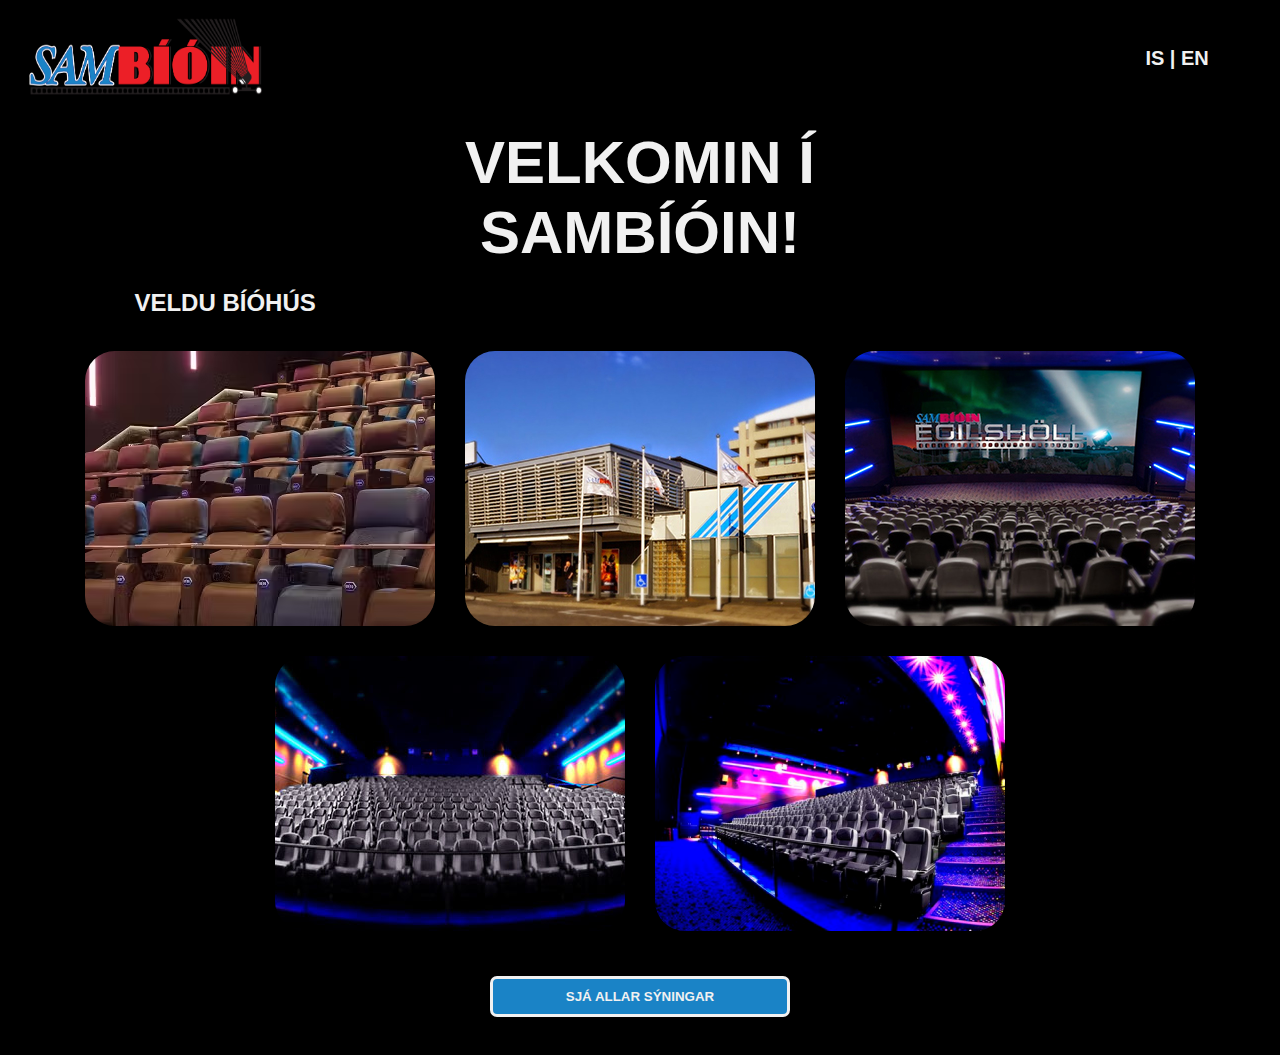
<file: index.html>
<html lang="en">
  <head>
    <meta charset="UTF-8" />
    <meta name="viewport" content="width=device-width, initial-scale=1.0" />
    <title>Sambíóin</title>
    <link rel="stylesheet" href="style.css" />
  </head>
  <body>
    <div class="navbar">
      <div>
        <img class="logo" src="img/Sambio-Logo-small.png" alt="Sambio logo" />
      </div>
      <p>IS | EN</p>
    </div>
    <h1>VELKOMIN Í</h1>
    <h1>SAMBÍÓIN!</h1>
    <h2>VELDU BÍÓHÚS</h2>
    <div class="container">
      <div class="item">
        <a href="page2.html">AKUREYRI</a>
        <img src="img/sam-akureyri.png" alt="Sambio Akureyri" />
      </div>
      <div class="item">
        <a href="page2.html">ÁLFABAKKI</a
        ><img src="img/sambioalfa1.jpg" alt="Sambio Alfabakki" />
      </div>
      <div class="item">
        <a href="page2.html">EGILSHÖLL</a
        ><img src="img/sambioegils1.jpg" alt="Sambio Egilsholl" />
      </div>
      <div class="item">
        <a href="page2.html">KEFLAVÍK</a
        ><img src="img/keflavik.jpg" alt="Sambio Keflavik" />
      </div>
      <div class="item">
        <a href="page2.html">KRINGLAN</a
        ><img src="img/kringlan.jpg" alt="Sambio Kringlan" />
      </div>
    </div>
    <div class="button1"><button>SJÁ ALLAR SÝNINGAR</button></div>
  </body>
</html>
</file>
<file: style.css>
body {
    background-color: black;
    font-family: "Inter", sans-serif;
    color: #F1F1F1;
}
                /* nav bar */
.navbar {
    height: auto;
    width: 95%;
    display: flex;
    justify-content: space-between;
    align-items: center;
}

.logo {
    width: 250px;
    height: 100px;
    padding-left: 4%;
}

.navbar p {
    font-size: 20px;
    font-weight: bold;
}

h1 {
    text-align: center;
    font-size: 60px;
    line-height: 0.5;
}

h2 {
    padding-left: 10%;
}
                    /*image container */
.container {
    display: flex;
    flex-wrap: wrap;
    justify-content: center;
}

.item {
    width: 350px;
    height: 275px;
    margin: 15px;
    border-radius: 30px;
    overflow: hidden;
    flex-shrink: 0;
    display: flex;
    justify-content: center;
    align-items: center;
}

.item a {
    text-align: center;
    color: #F1F1F1;
    text-decoration: none;
    font-weight: bold;
    font-size: large;
    display: none;
    position: absolute;
    z-index: 3;
}

.item img {
    height: auto;
  
}

.item:hover img {
    display: none;
}

.item:hover {
    background: #1A83C6;
    opacity: 85%;
    border-radius: 30px;
}

.item:hover a {
    display: block;
    color: #F1F1F1;
}

.button1 {
    display: flex;
    justify-content: center;
}

button {
    background-color: #1A83C6;
    color: #F1F1F1;
    width: 300px;
    padding: 10px;
    border: none;
    border-radius: 7px;
    margin: 30px;
    font-weight: bold;
    border-color: #F1F1F1;
    border-style: solid;
}
</file>
